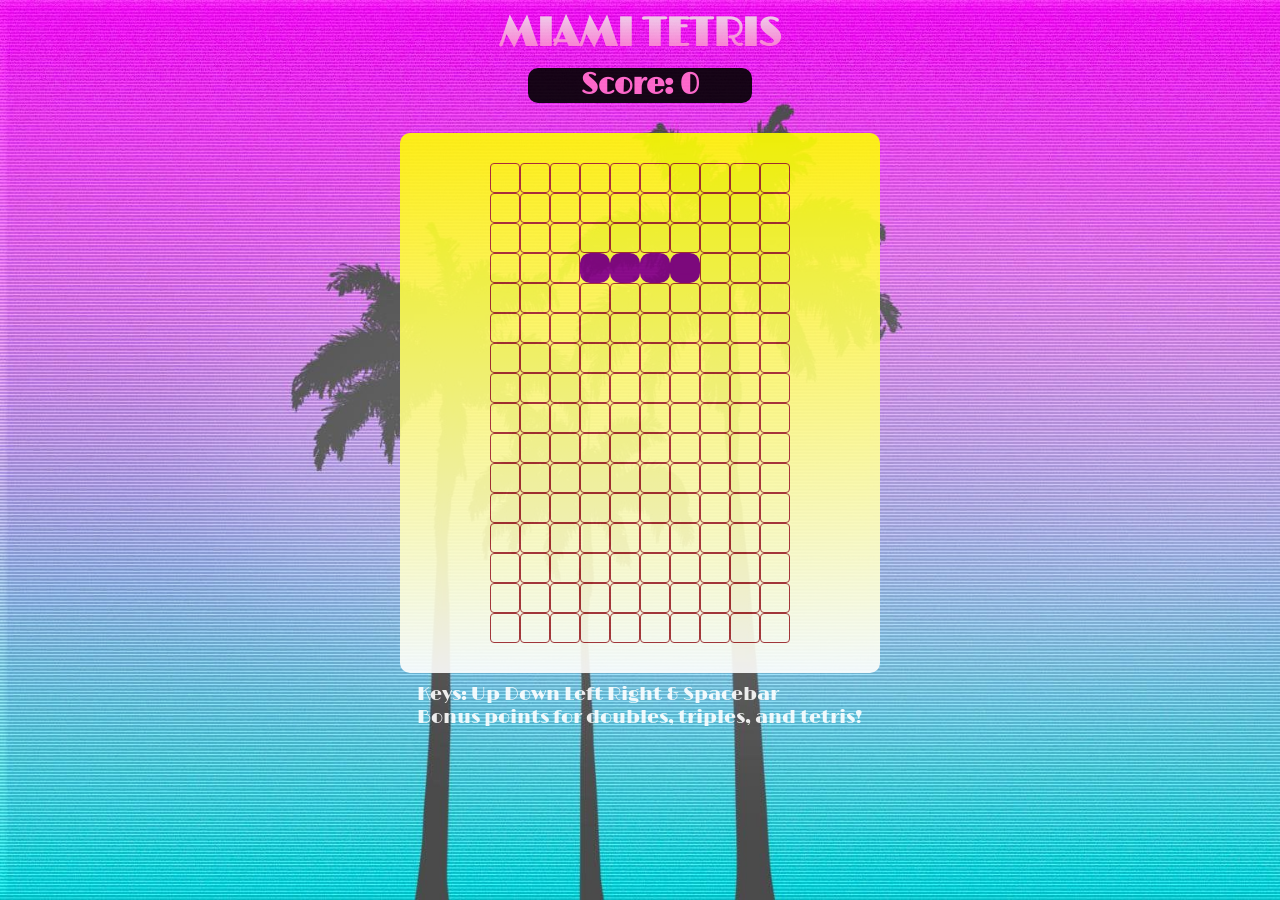
<file: index.html>
<!DOCTYPE html>
<html lang="en">
<head>
    <meta charset="UTF-8">
    <meta name="viewport" content="width=device-width, initial-scale=1.0">
    <title>Tetris</title>
    <link rel="stylesheet" href="public/style.css">
    <link rel="preconnect" href="https://fonts.gstatic.com">
<link href="https://fonts.googleapis.com/css2?family=Limelight&display=swap" rel="stylesheet">
</head>
<body>
    
    <div id='container'>
        <h1>MIAMI TETRIS</h1>
        <div id='score'></div>
        <div id='board'><!-- <div id='test' class='blank-square'></div> --> </div>
        <div id='rules'>Keys: Up Down Left Right & Spacebar <br> Bonus points for doubles, triples, and tetris!</div>
        <!-- <button>Restart</button> -->       
    </div>
    <div id ='restart'>
        <h3 id='endscore'>Your score.</h3>
        <button id='new-game'>New Game</button>
    </div>
    <div id='bonus'>Bonus!</div>





<script type='module' src="src/index.js"></script>
</body>
</html>
</file>
<file: public/style.css>
body {
    font-family: 'Limelight', cursive;
    margin: 0;
    padding: 0;
    background-color: cyan;
    background-image: url('../images/palmtrees.jpg');
    opacity: 0.9;
    background-repeat: no-repeat;
    background-size: cover;
}

button {
    cursor: pointer;
    font-size: 15px;
    border-radius: 5px;
    font-family: 'Limelight', cursive;
    background-color: cyan;
    color: black;
    width: 140px;
    height: 40px;
    border: none;
    transition: all .5s;
}

button:hover {
    font-size: 20px;
    background-color: #ff6ec7;
    color: white;
    height: 50px;
    width: 160px;
}

button:active {
    color: lime;
    font-weight: bold;
}


h1 {
    font-size: 4rem;
    border-radius: 10px;
    text-align: center;
    margin: 10px;
    padding: 0px;
    color: white;
    font-size: 40px;
    background: -webkit-linear-gradient(#eee, #ff6ec7);
    -webkit-background-clip: text;
    background-clip: text;
    -webkit-text-fill-color: transparent;
    width: 600px;
}

#container {
    margin: 0;
    padding: 0;
    height: 100vh;
    display: flex;
    flex-direction: column;
    justify-content: top;
    align-items: center;
}

#score {
    border-radius: 10px;
    text-align: center;
    color: #ff6ec7;
    font-size: 1.8rem;
    font-weight: bold;
    background-color: black;
    width: 14rem;
    margin-bottom: 30px;
}

/* should be 10 units across, 40px units */
#board {
    border-radius: 10px;
    overflow: hidden;
    position: relative;
    margin: 0;
    padding: 0;
    height: calc(18 * 30px); 
    width: calc(16 * 30px);
    background-color: cyan;
    background: -webkit-linear-gradient(yellow, white);
    -webkit-text-fill-color: transparent;
    /* border: 1px solid black; */
}
/* 
#test {
    bottom: 0px;
    left: 0px;
} */

.blank {
    border-radius: 4px;
    padding: 0px;
    margin: 0px;
    box-sizing: border-box;
    position: absolute;
    height: 30px;
    width: 30px;
    background-color: none;
    border: 1px solid brown;
}

.active {
    border-radius: 10px;
    padding: 0px;
    margin: 0px;
    box-sizing: border-box;
    position: absolute;
    height: 30px;
    width: 30px;
    background-color: purple;
    /* animation: pulsepurple .1s infinite alternate; */
    /* border: 1px solid white; */
}

.static {
    border-radius: 4px;
    padding: 0px;
    margin: 0px;
    box-sizing: border-box;
    position: absolute;
    height: 30px;
    width: 30px;
    background-color: black;
    animation: pulse 1s infinite alternate;
    transition: .1s;
    /* border: 1px solid white; */
}

#rules {
    font-size: 1.2rem;
    margin: 10px;
    color: white;
}

#restart {
    display: none;
    position: fixed;
    flex-direction: column;
    justify-content: center;
    align-items: center;
    top: 50%;
    left: 50%;
    transform: translate(-50%, -50%);
    background-color: black;
    color: white;
    height: 150px;
    width: 400px;
}

#bonus {
    display: none;
    position: fixed;
    flex-direction: column;
    justify-content: center;
    align-items: center;
    top: 50%;
    left: 50%;
    transform: translate(-50%, -50%);
    font-size: 2.5rem;
    background-color: none;
    color: blue;
    height: 100px;
    width: 400px;
    animation: float 1.5s;
}

@keyframes float {
    0% {
        opacity: 1;
        transform: translate(-50%, -50%);
    }

    50% {
        opacity: 1;
    }

    100% {
        opacity: .2;
        transform: translate(-50%, -100%);
    }
}

@keyframes pulse {
    100% {
        background-color: #423f3f;
    }
}
</file>
